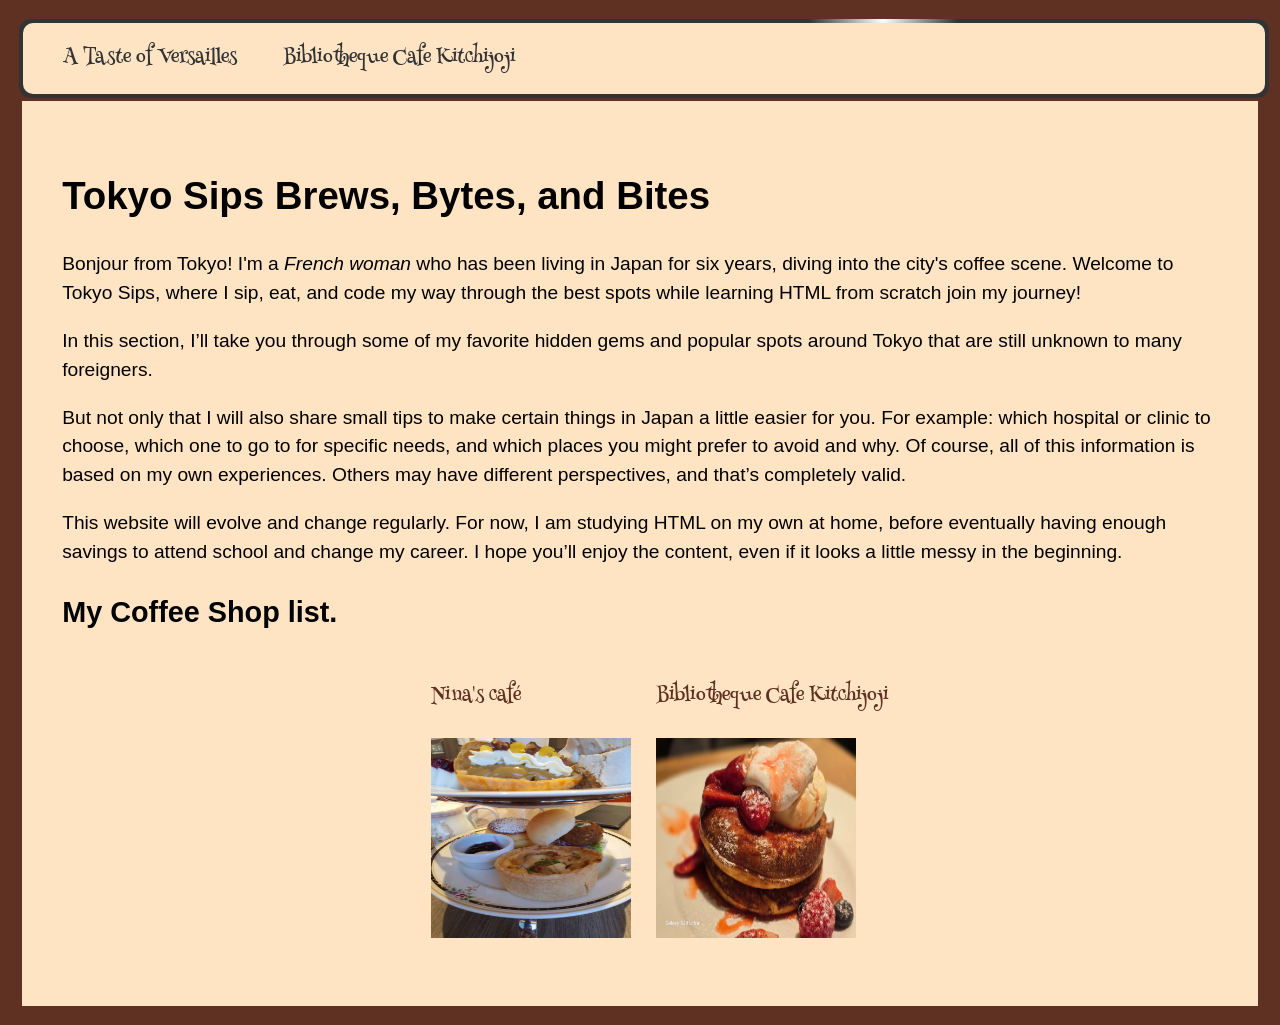
<file: index.html>
<!DOCTYPE html>
<html lang="en">

<head>
  <meta charset="UTF-8">
  <meta name="viewport" content="width=device-width, initial-scale=1.0">
  <link rel="stylesheet" href="tokyo-sips.css">
  <link rel="preconnect" href="https://fonts.googleapis.com">
  <link rel="preconnect" href="https://fonts.gstatic.com" crossorigin>

  <link
    href="https://fonts.googleapis.com/css2?family=Dela+Gothic+One&family=Henny+Penny&family=Pinyon+Script&family=Red+Hat+Display:ital,wght@0,300..900;1,300..900&display=swap"
    rel="stylesheet">
  <script src="cafe.js" defer></script>

  <title>Tokyo Sips– Coffee Adventures</title>

</head>

<body>
  <header>
    <div class="aura-nav" id="aura-Card">
      <div class="card bg-base-100">
        <div class="card-body-nav">
          <nav>
            <a href="nina.html" class="nav-a" style="text-decoration: none;">A Taste
              of Versailles</a>
            <a href="bibliotheque cafe Kitchijoji index.html" class="nav-a" style="text-decoration: none;">Bibliotheque
              Cafe Kitchijoji</a>
          </nav>
        </div>
      </div>
    </div>
  </header>

  <div class="container-body-page">
    <main>
      <h1>Tokyo Sips Brews, Bytes, and Bites</h1>

      <p>
        Bonjour from Tokyo! I'm a <em>French woman</em> who has been living in Japan for six years,
        diving into the city's coffee scene.
        Welcome to Tokyo Sips, where I sip, eat, and code my way through the best spots
        while learning HTML from scratch join my journey!
      </p>

      <p>
        In this section, I’ll take you through some of my favorite hidden gems
        and popular spots around Tokyo that are still unknown to many foreigners.
      </p>

      <p>
        But not only that I will also share small tips to make certain things
        in Japan a little easier for you. For example: which hospital or clinic to choose,
        which one to go to for specific needs, and which places you might prefer to avoid and why.
        Of course, all of this information is based on my own experiences.
        Others may have different perspectives, and that’s completely valid.
      </p>

      <p>
        This website will evolve and change regularly. For now, I am studying HTML on my own at home,
        before eventually having enough savings to attend school and change my career.
        I hope you’ll enjoy the content, even if it looks a little messy in the beginning.
      </p>

      <aside>
        <h2>My Coffee Shop list. </h2>
        <div>
          <ul class="pictures">
            <li>
              <h4 class="title-picture"> Nina's café</h4>
              <a href="https://www.les-deux.co.jp/nns/menu/" target="_blank" rel="noopener">
                <img src="images/Winter afternoon tea 1.jpg" alt="Winter afternoon tea,
            with desserts and quiche at Nina’s café" width="200" height="200" class="img-a">
              </a>
            </li>
            <li>
              <h4 class="title-picture"> Bibliotheque Cafe Kitchijoji</h4>
              <a href="https://www.bibliotheque.ne.jp/kichijoji" target="_blank" rel="noopener"
                style="text-decoration: none; color: none;">
                <img src="images/Valentine pancake season3.jpg" alt="Stack of pancakes topped with strawberries, vanilla ice cream,
    whipped cream, and powdered sugar" width="200" height="200" class="img-a">
              </a>
            </li>
          </ul>

        </div>
      </aside>

    </main>
  </div>
</body>

</html>
</file>
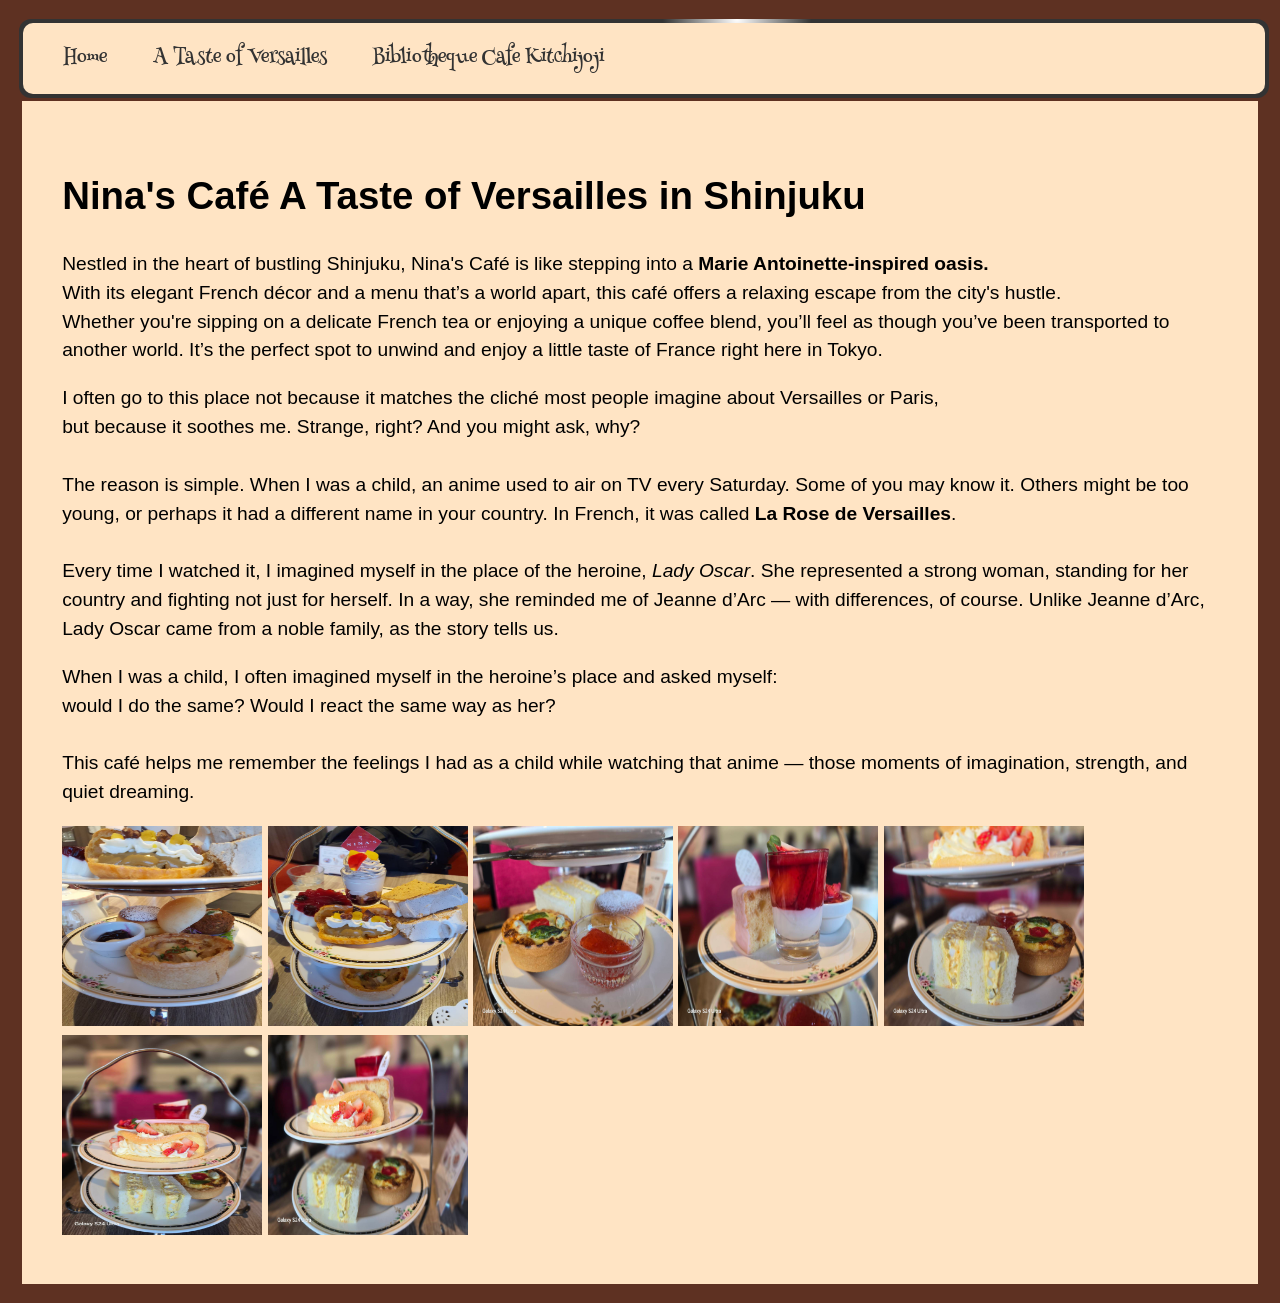
<file: nina.html>
<!DOCTYPE html>
<html lamg="en">

<head>
  <meta charset="UTF-8">
  <meta name="viewport" content="width=device-width, initial-scale=1.0">
  <link rel="stylesheet" href="tokyo-sips.css">
  <link rel="preconnect" href="https://fonts.googleapis.com">
  <link rel="preconnect" href="https://fonts.gstatic.com" crossorigin>

  <link
    href="https://fonts.googleapis.com/css2?family=Dela+Gothic+One&family=Henny+Penny&family=Pinyon+Script&family=Red+Hat+Display:ital,wght@0,300..900;1,300..900&display=swap"
    rel="stylesheet">
  <script src="cafe.js" defer></script>

  <title>Nina's Café A Taste of Versailles in Shinjuku</title>
  <script src="cafe.js" defer></script>
</head>

<body>
  <header>
    <div class="aura-nav" id="aura-Card">
      <div class="card bg-base-100">
        <div class="card-body-nav">
          <nav>
            <a href="index.html" class="nav-a" style="text-decoration: none;">Home</a>
            <a href="Nina Café: Taste of Versailles index.html" class="nav-a" style="text-decoration: none;">A Taste
              of Versailles</a>
            <a href="bibliotheque cafe Kitchijoji index.html" class="nav-a" style="text-decoration: none;">Bibliotheque
              Cafe Kitchijoji</a>
          </nav>
        </div>
      </div>
    </div>
  </header>

  <div class="container-body-page">
    <main>
      <h1>Nina's Café A Taste of Versailles in Shinjuku</h1>

      <p>Nestled in the heart of bustling Shinjuku, Nina's Café is like stepping into a<strong> Marie
          Antoinette-inspired
          oasis.</strong> <br>With its elegant French décor and a menu that’s a world apart,
        this café offers a relaxing escape from the city's hustle. <br>
        Whether you're sipping on a delicate French tea or enjoying a unique coffee blend, you’ll feel as though you’ve
        been transported to another world.
        It’s the perfect spot to unwind and enjoy a little taste of France right here in Tokyo.</p>
      <p>
        I often go to this place not because it matches the cliché most people imagine about Versailles or Paris,<br>
        but because it soothes me. Strange, right? And you might ask, why?<br><br>

        The reason is simple. When I was a child, an anime used to air on TV every Saturday.
        Some of you may know it. Others might be too young, or perhaps it had a different name in your country.
        In French, it was called <strong>La Rose de Versailles</strong>.<br><br>

        Every time I watched it, I imagined myself in the place of the heroine, <em>Lady Oscar</em>.
        She represented a strong woman, standing for her country and fighting not just for herself.
        In a way, she reminded me of Jeanne d’Arc — with differences, of course.
        Unlike Jeanne d’Arc, Lady Oscar came from a noble family, as the story tells us.
      </p>

      <p>
        When I was a child, I often imagined myself in the heroine’s place and asked myself:<br>
        would I do the same? Would I react the same way as her?<br><br>

        This café helps me remember the feelings I had as a child while watching that anime —
        those moments of imagination, strength, and quiet dreaming.
      </p>
    </main>
    <div class="Nina-gallery">
      <img src="images/Winter afternoon tea 1.jpg" alt="Winter afternoon tea,
            with desserts and quiche at Nina’s café" width="200" height="200">
      <img src="images/Winter afternoon tea 2.jpg" alt="Winter afternoon tea cakes and mount-blanc
            mini parfait" width="200" height="200">
      <img src="images/spring afternoon tea1.jpg" alt="Savory plate" width="200" height="200">
      <img src="images/spring afternoon tea2.jpg" alt="Strawberry desserts" width="200" height="200">
      <img src="images/spring afternoon tea4.jpg" alt="Sandwiches" width="200" height="200">
      <img src="images/spring afternoon tea5.jpg" alt="Full tea stand" width="200" height="200">
      <img src="images/spring afternoon tea6.jpg" alt="Full tea stand view from oposite side" width="200" height="200">
    </div>

</body>

</html>
</file>
<file: tokyo-sips.css>
body {
  background-color: #5E3122;
  font: 1.2em / 1.5 sans-serif;
  padding: 0;
  margin: 1em;


}

.nav-a {
  padding: 20px;
  align-items: center;
  color: #333;
  font-family: "Henny Penny", system-ui;
  font-weight: 400;
  font-style: normal;
}

.container-body-page {
  padding: 40px;
  background-color: bisque;
  margin: 3px;
}

.aura-nav {
  position: relative;
  width: 100%;
  padding: 4px;
  /*burder thickness*/
  border-radius: 12px;
  background: #333;
  overflow: hidden;
  cursor: pointer;
}

/*for the glowing light that will be control by Javascript*/
.aura-nav::before {
  content: '';
  position: absolute;
  /*Position using CSS variables updated by JS */
  top: var(--y, 0px);
  left: var(--x, 0px);
  transform: translate(-50%, -50%);
  width: 150px;
  height: 150px;
  background: radial-gradient(circle, white, transparent 70%);
  opacity: 5;
  transition: opacity 0.6s ease;
  pointer-events: none;
}

/* Reveal the glow when hovering */
.aura-nav:hover::before {
  opacity: 1;
}

.card-body-nav {
  background: bisque;
  border-radius: 10px;
  padding: 20px;
  color: #333;
  position: relative;
  z-index: 1;


}


.pictures {
  justify-content: center;
  display: flex;
  gap: 25px;
  list-style: none;
}

.title-picture {
  text-align: left;
  color: #5E3122;
  font-family: "Henny Penny", system-ui;
  font-weight: 400;
  font-style: normal;
}
</file>
